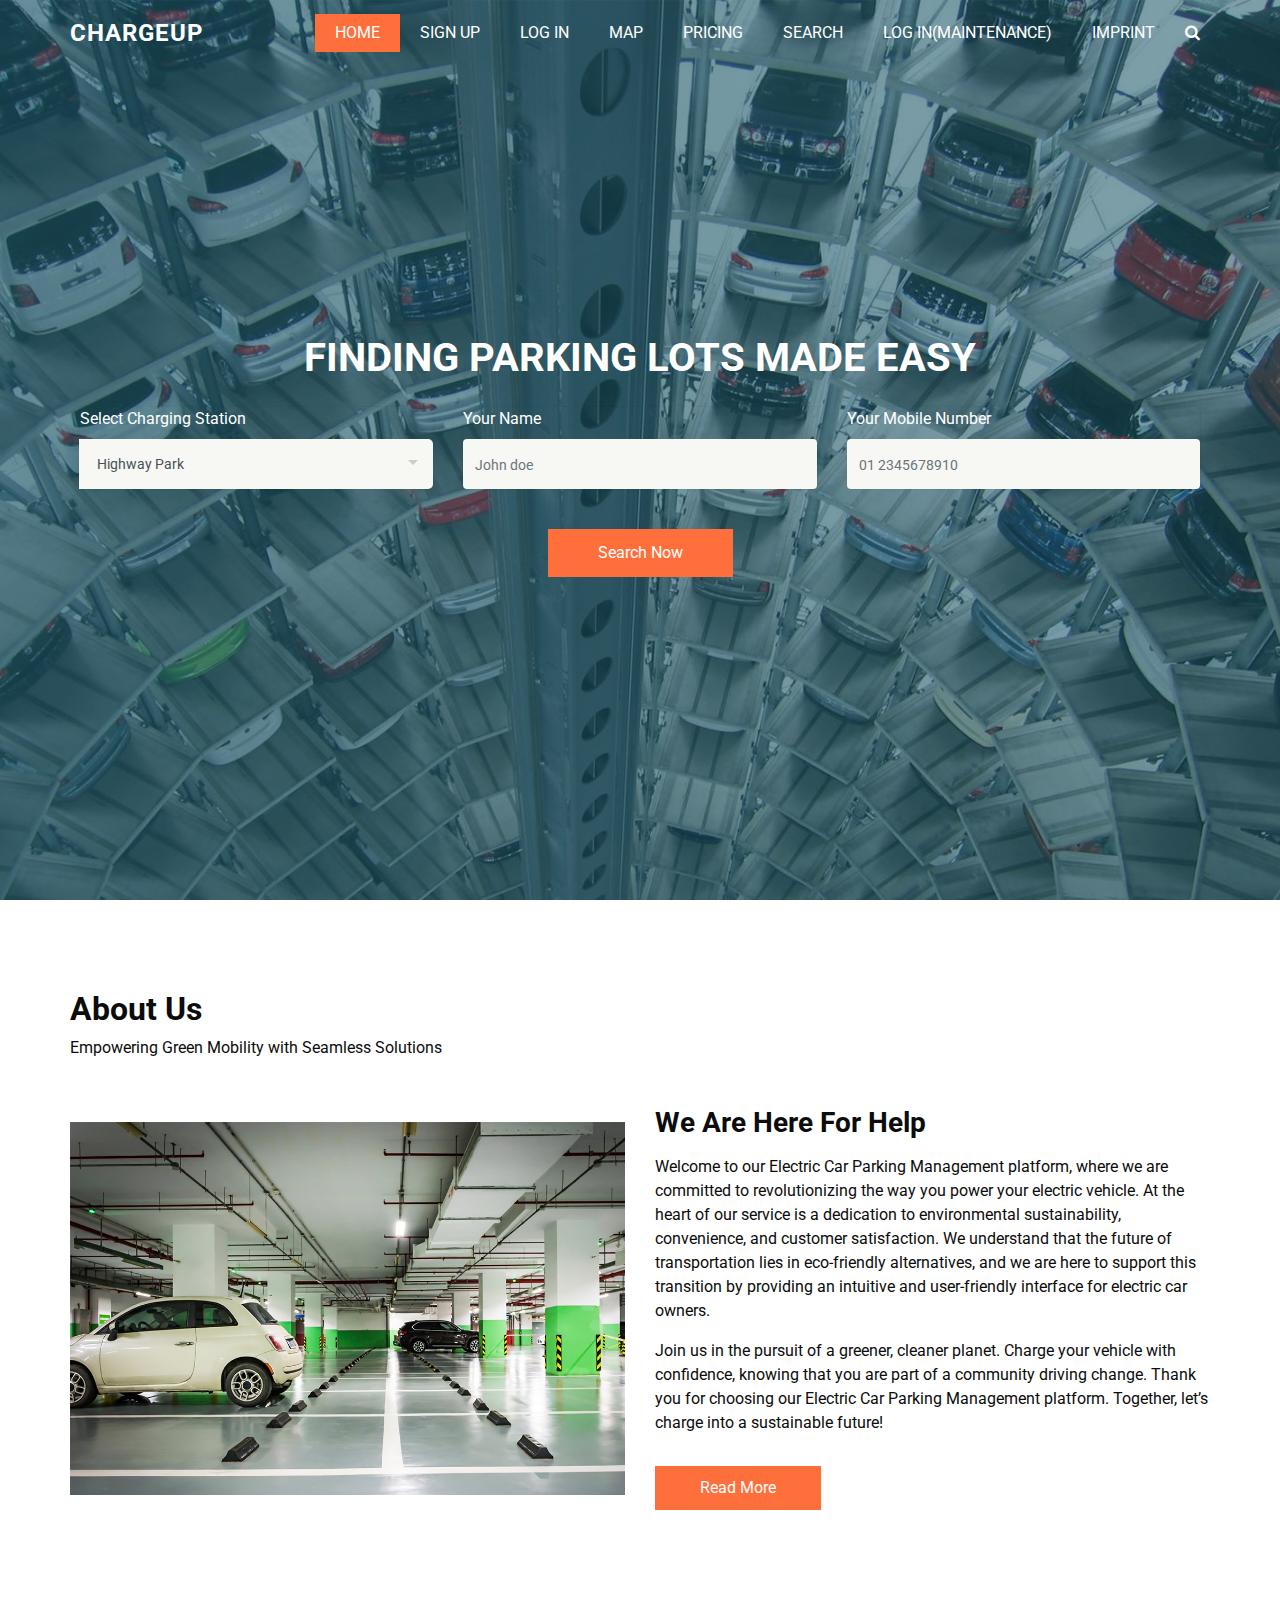
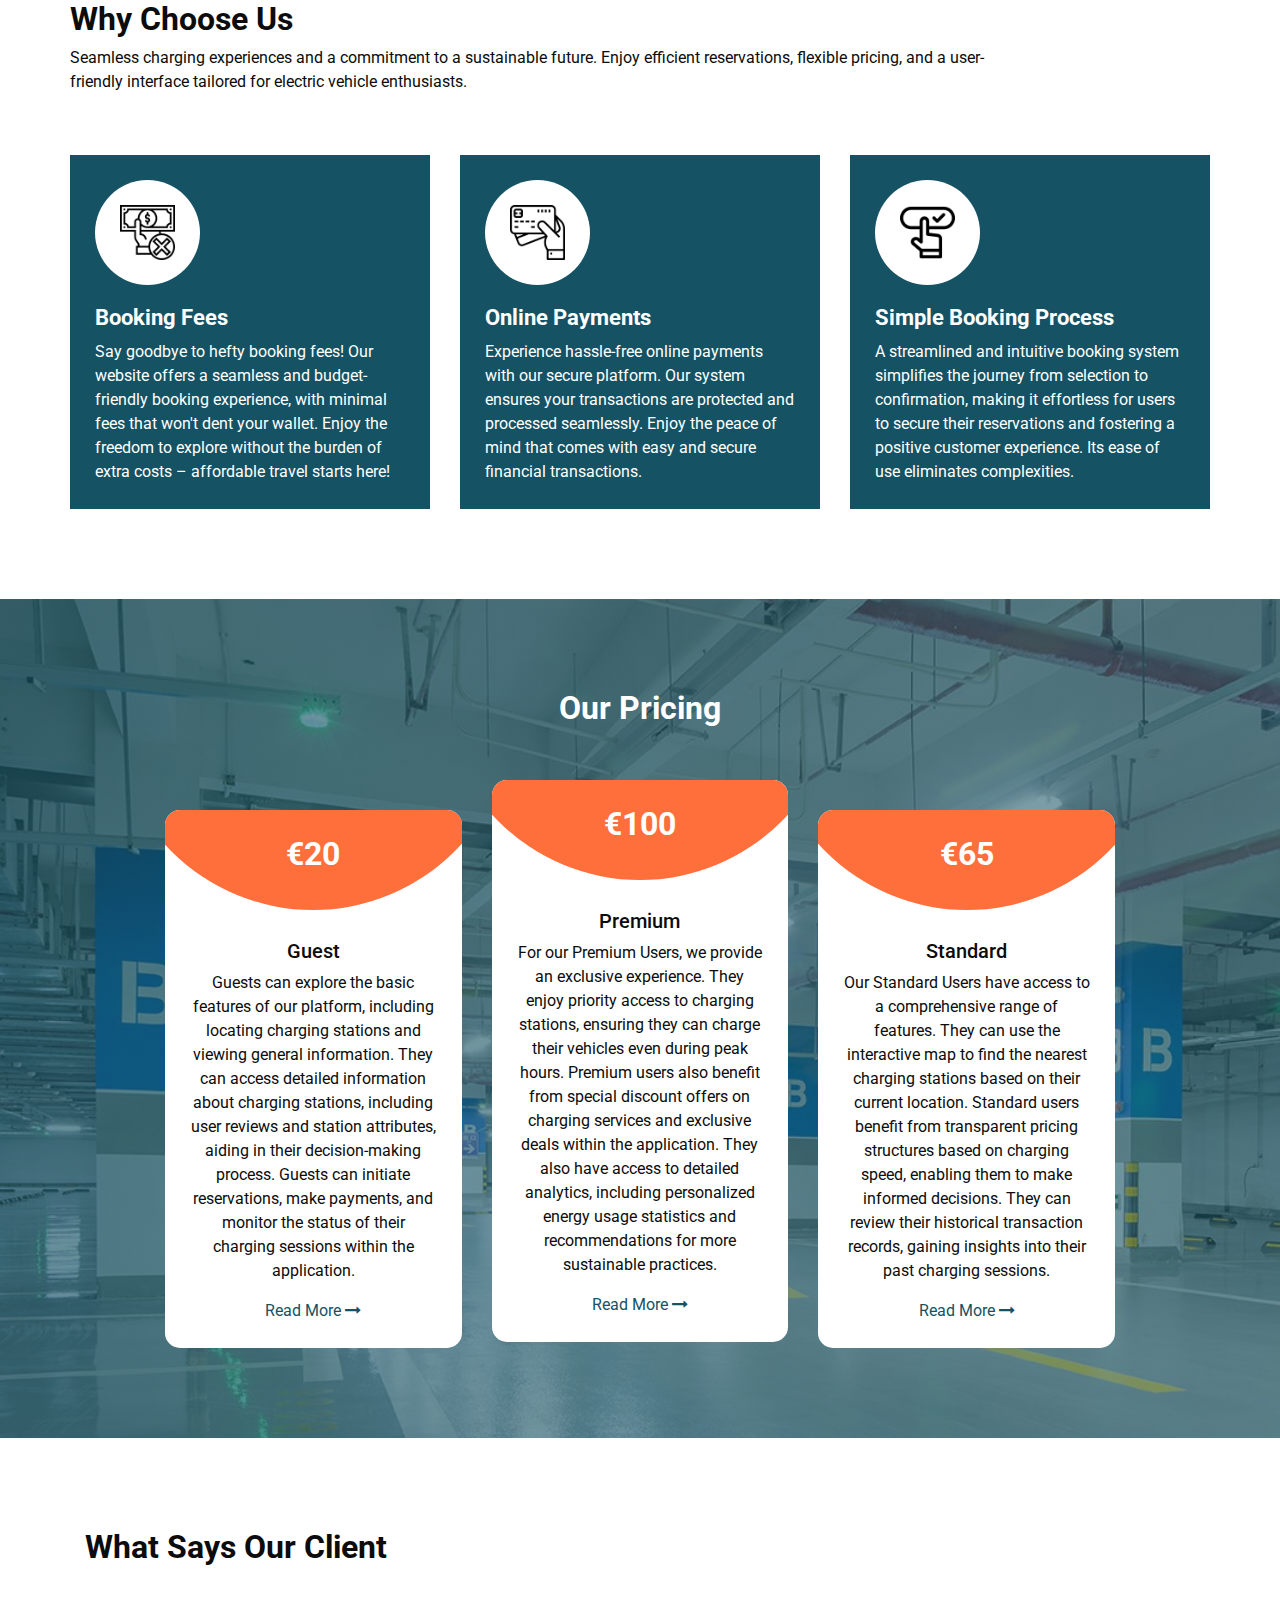
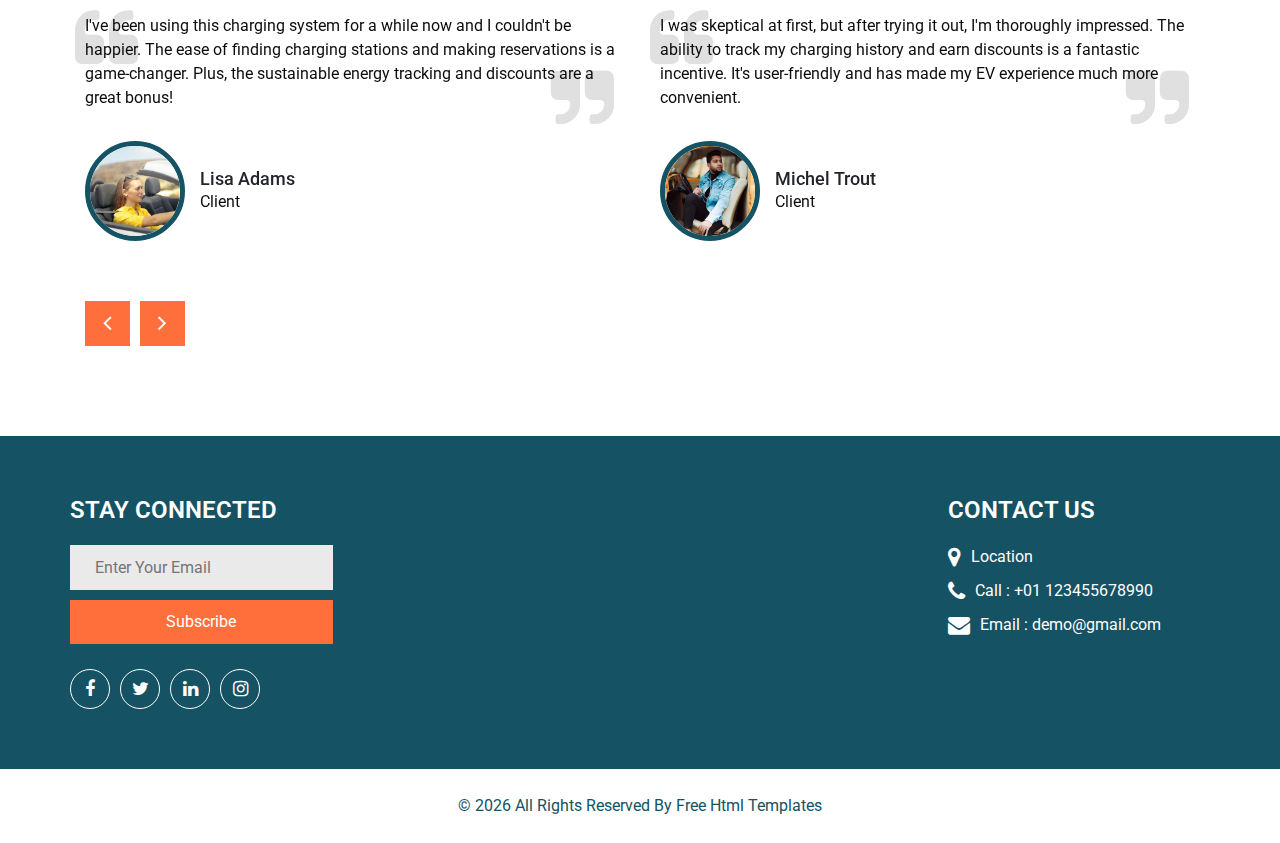
<file: Electric Vehicle Charging Management System/Electric Vehicle Charging Management System/Electric Vehicle Charging Management System Project/public_html/index.html>
<!DOCTYPE html>
<html>

<head>
  <!-- Basic -->
  <meta charset="utf-8" />
  <meta http-equiv="X-UA-Compatible" content="IE=edge" />
  <!-- Mobile Metas -->
  <meta name="viewport" content="width=device-width, initial-scale=1, shrink-to-fit=no" />
  <!-- Site Metas -->
  <meta name="keywords" content="" />
  <meta name="description" content="" />
  <meta name="author" content="" />
  <link rel="shortcut icon" href="images/favicon.png" type="image/x-icon">

  <title>ChargeUp</title>


  <!-- bootstrap core css -->
  <link rel="stylesheet" type="text/css" href="css/bootstrap.css" />

  <!-- fonts style -->
  <link href="https://fonts.googleapis.com/css2?family=Roboto:wght@400;500;700;900&display=swap" rel="stylesheet">

  <!-- nice selecy -->
  <link rel="stylesheet" href="css/nice-select.min.css">

  <!--owl slider stylesheet -->
  <link rel="stylesheet" type="text/css" href="https://cdnjs.cloudflare.com/ajax/libs/OwlCarousel2/2.3.4/assets/owl.carousel.min.css" />

  <!-- font awesome style -->
  <link href="css/font-awesome.min.css" rel="stylesheet" />

  <!-- Custom styles for this template -->
  <link href="css/style.css" rel="stylesheet" />
  <!-- responsive style -->
  <link href="css/responsive.css" rel="stylesheet" />

</head>

<body>

  <div class="hero_area">
    <div class="bg-box">
      <img src="images/slider-bg.jpg" alt="">
    </div>
    <!-- header section strats -->
    <header class="header_section">
      <div class="container">
        <nav class="navbar navbar-expand-lg custom_nav-container ">
          <a class="navbar-brand" href="index.html">
            <span>
              ChargeUp
            </span>
          </a>

          <button class="navbar-toggler" type="button" data-toggle="collapse" data-target="#navbarSupportedContent" aria-controls="navbarSupportedContent" aria-expanded="false" aria-label="Toggle navigation">
            <span class=""> </span>
          </button>

          <div class="collapse navbar-collapse" id="navbarSupportedContent">
            <ul class="navbar-nav  ">
              <li class="nav-item active">
                <a class="nav-link" href="index.html">Home <span class="sr-only">(current)</span></a>
              </li>
              <li class="nav-item">
                <a class="nav-link" href="">Sign Up <span class="sr-only">(current)</span></a>
              </li>
              <li class="nav-item">
                <a class="nav-link" href="">Log In<span class="sr-only">(current)</span></a>
              </li>
              <li class="nav-item">
                <a class="nav-link" href="map.html">Map</a>
              </li>
              <li class="nav-item">
                <a class="nav-link" href="">Pricing</a>
              </li>
              <li class="nav-item">
                <a class="nav-link" href="search_pages.html">Search</a>
              </li>
              <li class="nav-item">
                <a class="nav-link" href="login.html">Log In(Maintenance)</a>
              </li>
              <li class="nav-item">
                <a class="nav-link" href="imprint.php">Imprint</a>
              </li>
            </ul>
            <form class="form-inline">
              <button class="btn  my-2 my-sm-0 nav_search-btn" type="submit">
                <i class="fa fa-search" aria-hidden="true"></i>
              </button>
            </form>
          </div>
        </nav>
      </div>
    </header>
    <!-- end header section -->
    <!-- slider section -->
    <section class="slider_section ">
      <div class="container">
        <div class="detail-box col-md-9 mx-auto px-0">
          <h1>
            Finding Parking Lots Made Easy
          </h1>
          
        </div>
        <div class="find_form_container">
          <form action="#">
            <div class="form-row">
              <div class="col-md-4 px-0">
                <div class="form-group">
                  <label for="">Select Charging Station</label>
                  <div class="input-group">
                    <select class="form-control">
                      <option data-display="Highway Park">Highway Park</option>
                      <option value="1">Highway Park</option>
                      <option value="2">Highway Park</option>
                      <option value="3">Highway Park</option>
                    </select>
                  </div>
                </div>
              </div>
              <div class="col-md-4 px-0">
                <div class="form-group ">
                  <label for="">Your Name</label>
                  <div class="input-group">
                    <input type="text" class="form-control" placeholder="John doe" />
                  </div>
                </div>
              </div>
              <div class="col-md-4 px-0">
                <div class="form-group">
                  <label for="">Your Mobile Number</label>
                  <div class="input-group ">
                    <input type="text" class="form-control" placeholder="01 2345678910" />
                  </div>
                </div>
              </div>
            </div>
            <div class="btn-box">
              <button type="submit" class="">
                <span>
                  Search Now
                </span>
              </button>
            </div>
          </form>
        </div>
      </div>
    </section>
    <!-- end slider section -->
  </div>

  <!-- about section -->

  <section class="about_section layout_padding">
    <div class="container  ">
      <div class="heading_container ">
        <h2>
          About Us
        </h2>
        <p>
          Empowering Green Mobility with Seamless Solutions
        </p>
      </div>
      <div class="row">
        <div class="col-lg-6 ">
          <div class="img-box">
            <img src="images/about-img.jpg" alt="">
          </div>
        </div>
        <div class="col-lg-6">
          <div class="detail-box">
            <h3>
              We Are Here For Help
            </h3>
            <p>
              Welcome to our Electric Car Parking Management platform, where we are committed to revolutionizing the way you power your electric vehicle. At the heart of our service is a dedication to environmental sustainability, convenience, and customer satisfaction. We understand that the future of transportation lies in eco-friendly alternatives, and we are here to support this transition by providing an intuitive and user-friendly interface for electric car owners.
            </p>
            <p>
              Join us in the pursuit of a greener, cleaner planet. Charge your vehicle with confidence, knowing that you are part of a community driving change. Thank you for choosing our Electric Car Parking Management platform. Together, let’s charge into a sustainable future!
            </p>
            <a href="">
              Read More
            </a>
          </div>
        </div>
      </div>
    </div>
  </section>

  <!-- end about section -->

  <!-- why section -->

  <section class="why_section layout_padding-bottom">
    <div class="container">
      <div class="col-md-10 px-0">
        <div class="heading_container">
          <h2>
            Why Choose Us
          </h2>
          <p>
            Seamless charging experiences and a commitment to a sustainable future. Enjoy efficient reservations, flexible pricing, and a user-friendly interface tailored for electric vehicle enthusiasts.
          </p>
        </div>
      </div>
      <div class="row">
        <div class="col-md-6 col-lg-4 mx-auto">
          <div class="box">
            <div class="img-box">
              <img src="images/w1.png" alt="">
            </div>
            <div class="detail-box">
              <h4>
                Booking Fees
              </h4>
              <p>
                Say goodbye to hefty booking fees! Our website offers a seamless and budget-friendly booking experience, with minimal fees that won't dent your wallet. Enjoy the freedom to explore without the burden of extra costs – affordable travel starts here!
              </p>
            </div>
          </div>
        </div>
        <div class="col-md-6 col-lg-4 mx-auto">
          <div class="box">
            <div class="img-box">
              <img src="images/w2.png" alt="">
            </div>
            <div class="detail-box">
              <h4>
                Online Payments
              </h4>
              <p>
                Experience hassle-free online payments with our secure platform. Our system ensures your transactions are protected and processed seamlessly. Enjoy the peace of mind that comes with easy and secure financial transactions.               
              </p>
            </div>
          </div>
        </div>
        <div class="col-md-6 col-lg-4 mx-auto">
          <div class="box ">
            <div class="img-box">
              <img src="images/w3.png" alt="">
            </div>
            <div class="detail-box">
              <h4>
                Simple Booking Process
              </h4>
              <p>
                A streamlined and intuitive booking system simplifies the journey from selection to confirmation, making it effortless for users to secure their reservations and fostering a positive customer experience. Its ease of use eliminates complexities.
              </p>
            </div>
          </div>
        </div>
      </div>
    </div>
  </section>

  <!-- end why section -->

  <!-- pricing section -->

  <section class="pricing_section layout_padding">
    <div class="bg-box">
      <img src="images/pricing-bg.jpg" alt="">
    </div>
    <div class="container">
      <div class="heading_container heading_center">
        <h2>
          Our Pricing
        </h2>
      </div>
      <div class="col-xl-10 px-0 mx-auto">
        <div class="row">
          <div class="col-md-6 col-lg-4 mx-auto">
            <div class="box">
              <h4 class="price">
                €20
              </h4>
              <h5 class="name">
                Guest
              </h5>
              <p>
                Guests can explore the basic features of our platform, including locating charging stations and viewing general information. They can access detailed information about charging stations, including user reviews and station attributes, aiding in their decision-making process. Guests can initiate reservations, make payments, and monitor the status of their charging sessions within the application. 
              </p>
              <a href="">
                Read More <i class="fa fa-long-arrow-right" aria-hidden="true"></i>
              </a>
            </div>
          </div>
          <div class="col-md-6 col-lg-4 mx-auto">
            <div class="box box-center">
              <h4 class="price">
                €100
              </h4>
              <h5 class="name">
                Premium
              </h5>
              <p>
                For our Premium Users, we provide an exclusive experience. They enjoy priority access to charging stations, ensuring they can charge their vehicles even during peak hours. Premium users also benefit from special discount offers on charging services and exclusive deals within the application. They also have access to detailed analytics, including personalized energy usage statistics and recommendations for more sustainable practices. 
              </p>
              <a href="">
                Read More <i class="fa fa-long-arrow-right" aria-hidden="true"></i>
              </a>
            </div>
          </div>
          <div class="col-md-6 col-lg-4 mx-auto">
            <div class="box">
              <h4 class="price">
                €65
              </h4>
              <h5 class="name">
                Standard
              </h5>
              <p>
                Our Standard Users have access to a comprehensive range of features. They can use the interactive map to find the nearest charging stations based on their current location. Standard users benefit from transparent pricing structures based on charging speed, enabling them to make informed decisions. They can review their historical transaction records, gaining insights into their past charging sessions.
              </p>
              <a href="">
                Read More <i class="fa fa-long-arrow-right" aria-hidden="true"></i>
              </a>
            </div>
          </div>
        </div>
      </div>
    </div>
  </section>

  <!-- end pricing section -->


  <!-- client section -->

  <section class="client_section layout_padding">
    <div class="container">
      <div class="heading_container col">
        <h2>
          What Says Our <span>Client</span>
        </h2>
      </div>
      <div class="client_container">
        <div class="carousel-wrap ">
          <div class="owl-carousel client_owl-carousel">
            <div class="item">
              <div class="box">
                <div class="detail-box">
                  <p>
                    I've been using this charging system for a while now and I couldn't be happier. The ease of finding charging stations and making reservations is a game-changer. Plus, the sustainable energy tracking and discounts are a great bonus!                  </p>
                </div>
                <div class="client_id">
                  <div class="img-box">
                    <img src="images/c1.jpg" alt="" class="img-1">
                  </div>
                  <div class="name">
                    <h6>
                      Lisa Adams
                    </h6>
                    <p>
                      Client
                    </p>
                  </div>
                </div>
              </div>
            </div>
            <div class="item">
              <div class="box">
                <div class="detail-box">
                  <p>
                    I was skeptical at first, but after trying it out, I'm thoroughly impressed. The ability to track my charging history and earn discounts is a fantastic incentive. It's user-friendly and has made my EV experience much more convenient.                  </p>
                </div>
                <div class="client_id">
                  <div class="img-box">
                    <img src="images/c2.jpg" alt="" class="img-1">
                  </div>
                  <div class="name">
                    <h6>
                      Michel Trout
                    </h6>
                    <p>
                      Client
                    </p>
                  </div>
                </div>
              </div>
            </div>
          </div>
        </div>
      </div>
    </div>
  </section>

  <!-- end client section -->

  <!-- info section -->
  <section class="info_section ">

    <div class="container">
      <div class="info_top ">
        <div class="row ">
          <div class="col-md-6 col-lg-3 info_col">
            <div class="info_form">
              <h4>
                Stay Connected
              </h4>
              <form action="">
                <input type="text" placeholder="Enter Your Email" />
                <button type="submit">
                  Subscribe
                </button>
              </form>
              <div class="social_box">
                <a href="">
                  <i class="fa fa-facebook" aria-hidden="true"></i>
                </a>
                <a href="">
                  <i class="fa fa-twitter" aria-hidden="true"></i>
                </a>
                <a href="">
                  <i class="fa fa-linkedin" aria-hidden="true"></i>
                </a>
                <a href="">
                  <i class="fa fa-instagram" aria-hidden="true"></i>
                </a>
              </div>
            </div>
          </div>
          <div class="col-md-6 col-lg-3 info_col ">
            <div class="info_detail">
              
            </div>
          </div>
          <div class="col-md-6 col-lg-3 info_col ">
            <div class="info_detail">
              
            </div>
          </div>
          <div class="col-md-6 col-lg-3 info_col">
            <h4>
              Contact us
            </h4>
            
            <div class="contact_nav">
              <a href="">
                <i class="fa fa-map-marker" aria-hidden="true"></i>
                <span>
                  Location
                </span>
              </a>
              <a href="">
                <i class="fa fa-phone" aria-hidden="true"></i>
                <span>
                  Call : +01 123455678990
                </span>
              </a>
              <a href="">
                <i class="fa fa-envelope" aria-hidden="true"></i>
                <span>
                  Email : demo@gmail.com
                </span>
              </a>
            </div>
          </div>
        </div>
      </div>
    </div>
  </section>
  <!-- end info_section -->
  <!-- footer section -->
  <footer class="footer_section">
    <div class="container">
      <p>
        &copy; <span id="displayYear"></span> All Rights Reserved By
        <a href="https://html.design/">Free Html Templates</a>
      </p>
    </div>
  </footer>
  <!-- footer section -->

  <!-- jQery -->
  <script src="js/jquery-3.4.1.min.js"></script>
  <!-- popper js -->
  <script src="https://cdn.jsdelivr.net/npm/popper.js@1.16.0/dist/umd/popper.min.js">
  </script>
  <!-- nice select -->
  <script src="js/jquery.nice-select.min.js"></script>
  <!-- bootstrap js -->
  <script src="js/bootstrap.js"></script>
  <!-- owl slider -->
  <script src="https://cdnjs.cloudflare.com/ajax/libs/OwlCarousel2/2.3.4/owl.carousel.min.js">
  </script>
  <!-- custom js -->
  <script src="js/custom.js"></script>

</body>

</html>
</file>
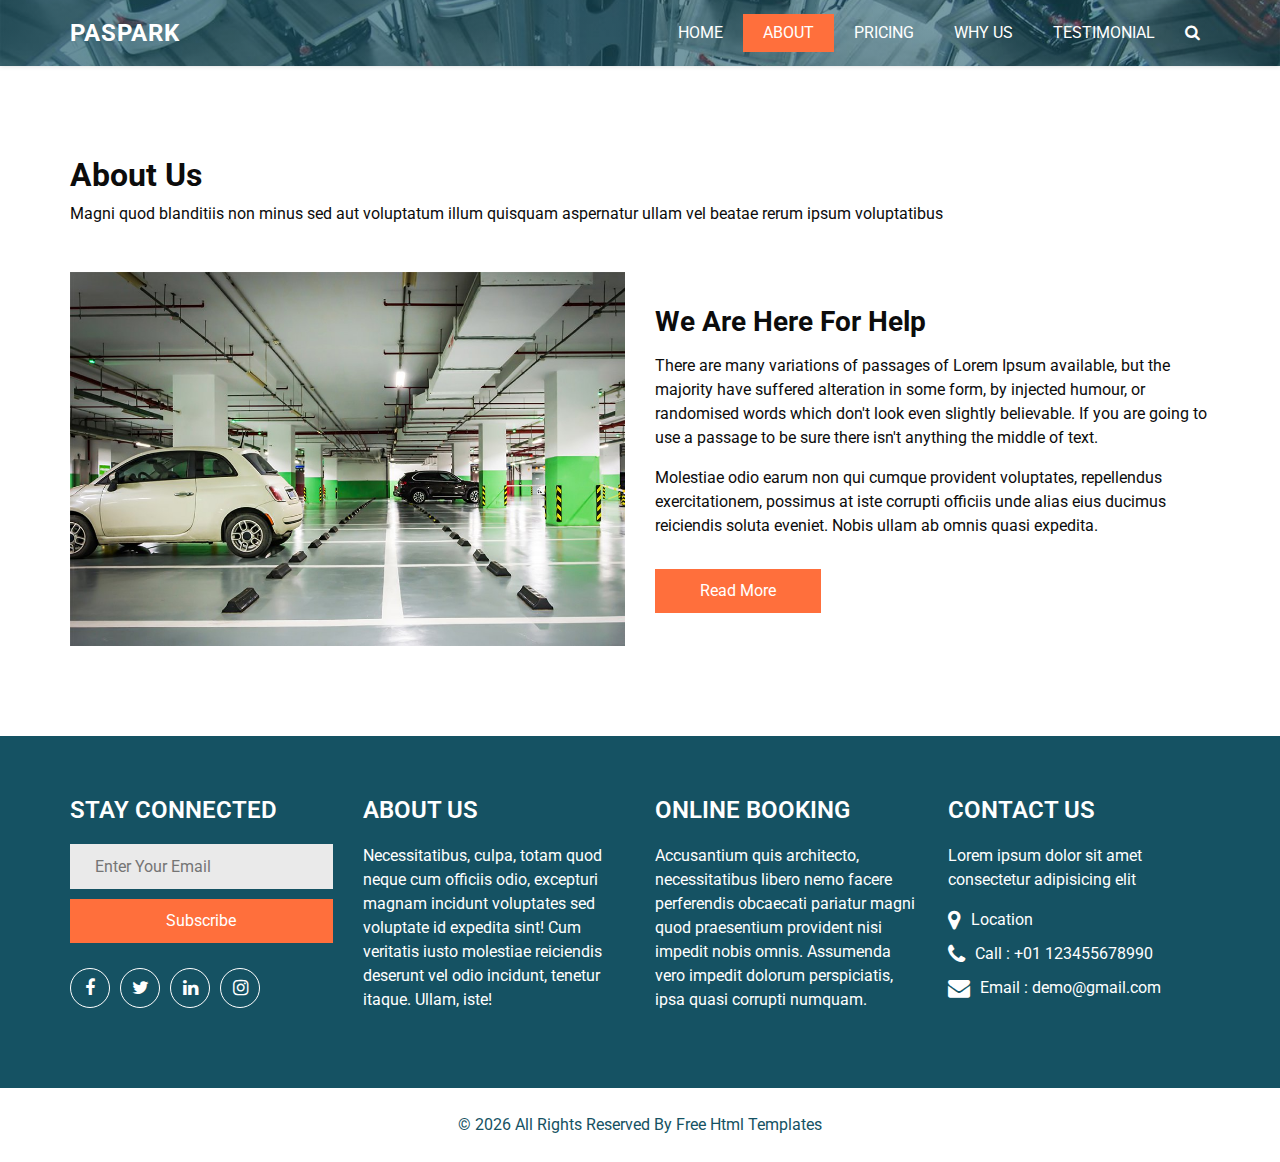
<file: Electric Vehicle Charging Management System/Electric Vehicle Charging Management System/Electric Vehicle Charging Management System Project/public_html/about.html>
<!DOCTYPE html>
<html>

<head>
  <!-- Basic -->
  <meta charset="utf-8" />
  <meta http-equiv="X-UA-Compatible" content="IE=edge" />
  <!-- Mobile Metas -->
  <meta name="viewport" content="width=device-width, initial-scale=1, shrink-to-fit=no" />
  <!-- Site Metas -->
  <meta name="keywords" content="" />
  <meta name="description" content="" />
  <meta name="author" content="" />
  <link rel="shortcut icon" href="images/favicon.png" type="image/x-icon">

  <title>Paspark</title>


  <!-- bootstrap core css -->
  <link rel="stylesheet" type="text/css" href="css/bootstrap.css" />

  <!-- fonts style -->
  <link href="https://fonts.googleapis.com/css2?family=Roboto:wght@400;500;700;900&display=swap" rel="stylesheet">

  <!-- nice selecy -->
  <link rel="stylesheet" href="css/nice-select.min.css">

  <!--owl slider stylesheet -->
  <link rel="stylesheet" type="text/css" href="https://cdnjs.cloudflare.com/ajax/libs/OwlCarousel2/2.3.4/assets/owl.carousel.min.css" />

  <!-- font awesome style -->
  <link href="css/font-awesome.min.css" rel="stylesheet" />

  <!-- Custom styles for this template -->
  <link href="css/style.css" rel="stylesheet" />
  <!-- responsive style -->
  <link href="css/responsive.css" rel="stylesheet" />

</head>

<body class="sub_page">

  <div class="hero_area">
    <div class="bg-box">
      <img src="images/slider-bg.jpg" alt="">
    </div>
    <!-- header section strats -->
    <header class="header_section">
      <div class="container">
        <nav class="navbar navbar-expand-lg custom_nav-container ">
          <a class="navbar-brand" href="index.html">
            <span>
              Paspark
            </span>
          </a>

          <button class="navbar-toggler" type="button" data-toggle="collapse" data-target="#navbarSupportedContent" aria-controls="navbarSupportedContent" aria-expanded="false" aria-label="Toggle navigation">
            <span class=""> </span>
          </button>

          <div class="collapse navbar-collapse" id="navbarSupportedContent">
            <ul class="navbar-nav">
              <li class="nav-item">
                <a class="nav-link" href="index.html">Home</a>
              </li>
              <li class="nav-item active">
                <a class="nav-link" href="about.html">About <span class="sr-only">(current)</span> </a>
              </li>
              <li class="nav-item">
                <a class="nav-link" href="pricing.html">Pricing</a>
              </li>
              <li class="nav-item">
                <a class="nav-link" href="why.html">Why Us</a>
              </li>
              <li class="nav-item">
                <a class="nav-link" href="testimonial.html">Testimonial</a>
              </li>
            </ul>
            <form class="form-inline">
              <button class="btn  my-2 my-sm-0 nav_search-btn" type="submit">
                <i class="fa fa-search" aria-hidden="true"></i>
              </button>
            </form>
          </div>
        </nav>
      </div>
    </header>
    <!-- end header section -->
  </div>

  <!-- about section -->

  <section class="about_section layout_padding">
    <div class="container  ">
      <div class="heading_container ">
        <h2>
          About Us
        </h2>
        <p>
          Magni quod blanditiis non minus sed aut voluptatum illum quisquam aspernatur ullam vel beatae rerum ipsum voluptatibus
        </p>
      </div>
      <div class="row">
        <div class="col-lg-6 ">
          <div class="img-box">
            <img src="images/about-img.jpg" alt="">
          </div>
        </div>
        <div class="col-lg-6">
          <div class="detail-box">
            <h3>
              We Are Here For Help
            </h3>
            <p>
              There are many variations of passages of Lorem Ipsum available, but the majority have suffered alteration
              in some form, by injected humour, or randomised words which don't look even slightly believable. If you
              are going to use a passage to be sure there isn't anything
              the middle of text.
            </p>
            <p>
              Molestiae odio earum non qui cumque provident voluptates, repellendus exercitationem, possimus at iste corrupti officiis unde alias eius ducimus reiciendis soluta eveniet. Nobis ullam ab omnis quasi expedita.
            </p>
            <a href="">
              Read More
            </a>
          </div>
        </div>
      </div>
    </div>
  </section>

  <!-- end about section -->

  <!-- info section -->
  <section class="info_section ">

    <div class="container">
      <div class="info_top ">
        <div class="row ">
          <div class="col-md-6 col-lg-3 info_col">
            <div class="info_form">
              <h4>
                Stay Connected
              </h4>
              <form action="">
                <input type="text" placeholder="Enter Your Email" />
                <button type="submit">
                  Subscribe
                </button>
              </form>
              <div class="social_box">
                <a href="">
                  <i class="fa fa-facebook" aria-hidden="true"></i>
                </a>
                <a href="">
                  <i class="fa fa-twitter" aria-hidden="true"></i>
                </a>
                <a href="">
                  <i class="fa fa-linkedin" aria-hidden="true"></i>
                </a>
                <a href="">
                  <i class="fa fa-instagram" aria-hidden="true"></i>
                </a>
              </div>
            </div>
          </div>
          <div class="col-md-6 col-lg-3 info_col ">
            <div class="info_detail">
              <h4>
                About Us
              </h4>
              <p>
                Necessitatibus, culpa, totam quod neque cum officiis odio, excepturi magnam incidunt voluptates sed voluptate id expedita sint! Cum veritatis iusto molestiae reiciendis deserunt vel odio incidunt, tenetur itaque. Ullam, iste!
              </p>
            </div>
          </div>
          <div class="col-md-6 col-lg-3 info_col ">
            <div class="info_detail">
              <h4>
                Online Booking
              </h4>
              <p>
                Accusantium quis architecto, necessitatibus libero nemo facere perferendis obcaecati pariatur magni quod praesentium provident nisi impedit nobis omnis. Assumenda vero impedit dolorum perspiciatis, ipsa quasi corrupti numquam.
              </p>
            </div>
          </div>
          <div class="col-md-6 col-lg-3 info_col">
            <h4>
              Contact us
            </h4>
            <p>
              Lorem ipsum dolor sit amet consectetur adipisicing elit
            </p>
            <div class="contact_nav">
              <a href="">
                <i class="fa fa-map-marker" aria-hidden="true"></i>
                <span>
                  Location
                </span>
              </a>
              <a href="">
                <i class="fa fa-phone" aria-hidden="true"></i>
                <span>
                  Call : +01 123455678990
                </span>
              </a>
              <a href="">
                <i class="fa fa-envelope" aria-hidden="true"></i>
                <span>
                  Email : demo@gmail.com
                </span>
              </a>
            </div>
          </div>
        </div>
      </div>
    </div>
  </section>
  <!-- end info_section -->
  <!-- footer section -->
  <footer class="footer_section">
    <div class="container">
      <p>
        &copy; <span id="displayYear"></span> All Rights Reserved By
        <a href="https://html.design/">Free Html Templates</a>
      </p>
    </div>
  </footer>
  <!-- footer section -->

  <!-- jQery -->
  <script src="js/jquery-3.4.1.min.js"></script>
  <!-- popper js -->
  <script src="https://cdn.jsdelivr.net/npm/popper.js@1.16.0/dist/umd/popper.min.js" integrity="sha384-Q6E9RHvbIyZFJoft+2mJbHaEWldlvI9IOYy5n3zV9zzTtmI3UksdQRVvoxMfooAo" crossorigin="anonymous">
  </script>
  <!-- nice select -->
  <script src="js/jquery.nice-select.min.js"></script>
  <!-- bootstrap js -->
  <script src="js/bootstrap.js"></script>
  <!-- owl slider -->
  <script src="https://cdnjs.cloudflare.com/ajax/libs/OwlCarousel2/2.3.4/owl.carousel.min.js">
  </script>
  <!-- custom js -->
  <script src="js/custom.js"></script>


</body>

</html>
</file>
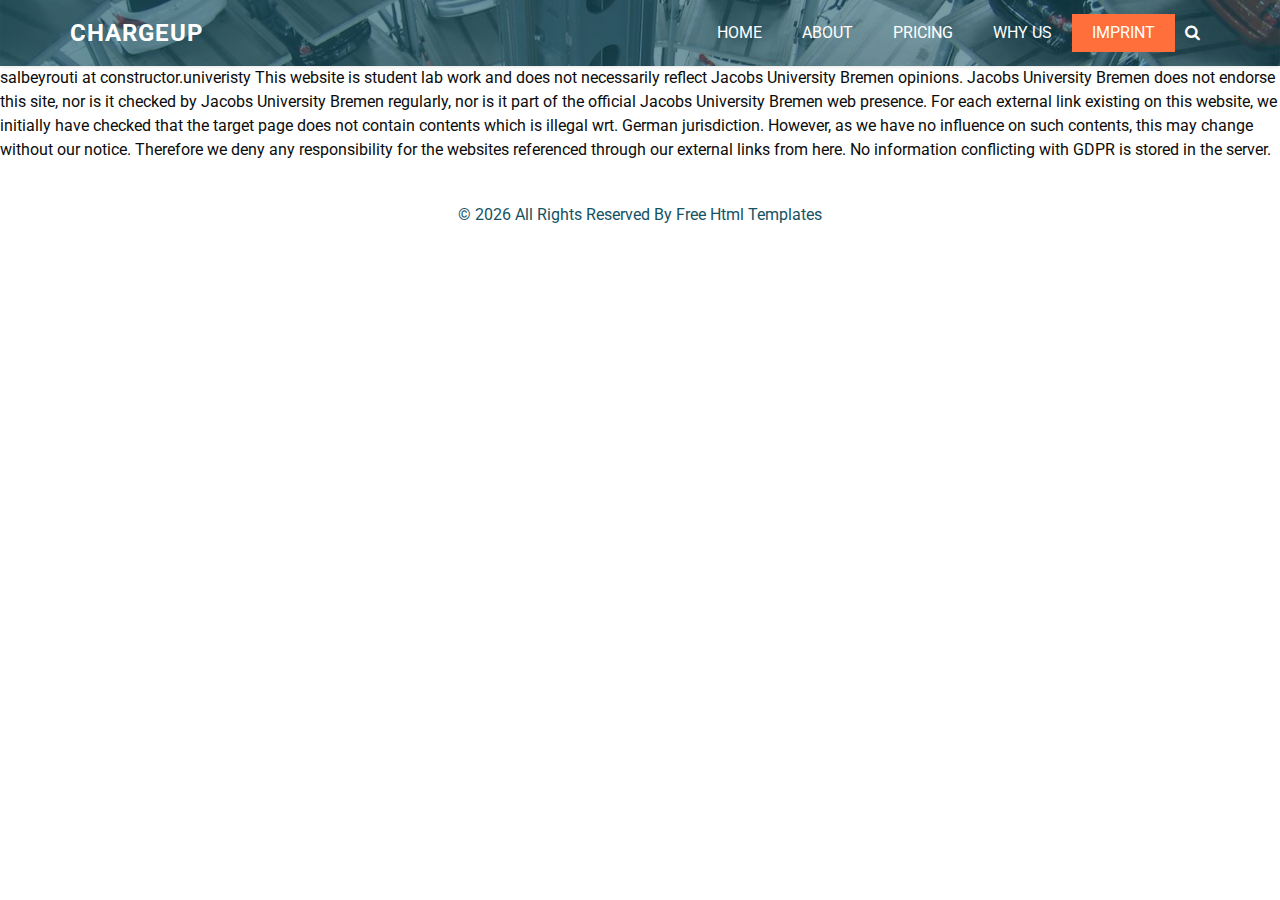
<file: Electric Vehicle Charging Management System/Electric Vehicle Charging Management System/Electric Vehicle Charging Management System Project/public_html/imprint.html>
<!DOCTYPE html>
<html>

<head>
  <!-- Basic -->
  <meta charset="utf-8" />
  <meta http-equiv="X-UA-Compatible" content="IE=edge" />
  <!-- Mobile Metas -->
  <meta name="viewport" content="width=device-width, initial-scale=1, shrink-to-fit=no" />
  <!-- Site Metas -->
  <meta name="keywords" content="" />
  <meta name="description" content="" />
  <meta name="author" content="" />
  <link rel="shortcut icon" href="images/favicon.png" type="image/x-icon">

  <title>ChargeUp</title>


  <!-- bootstrap core css -->
  <link rel="stylesheet" type="text/css" href="css/bootstrap.css" />

  <!-- fonts style -->
  <link href="https://fonts.googleapis.com/css2?family=Roboto:wght@400;500;700;900&display=swap" rel="stylesheet">

  <!-- nice selecy -->
  <link rel="stylesheet" href="css/nice-select.min.css">

  <!--owl slider stylesheet -->
  <link rel="stylesheet" type="text/css" href="https://cdnjs.cloudflare.com/ajax/libs/OwlCarousel2/2.3.4/assets/owl.carousel.min.css" />

  <!-- font awesome style -->
  <link href="css/font-awesome.min.css" rel="stylesheet" />

  <!-- Custom styles for this template -->
  <link href="css/style.css" rel="stylesheet" />
  <!-- responsive style -->
  <link href="css/responsive.css" rel="stylesheet" />

</head>

<body class="sub_page">

  <div class="hero_area">
    <div class="bg-box">
      <img src="images/slider-bg.jpg" alt="">
    </div>
    <!-- header section strats -->
    <header class="header_section">
      <div class="container">
        <nav class="navbar navbar-expand-lg custom_nav-container ">
          <a class="navbar-brand" href="index.html">
            <span>
              ChargeUp
            </span>
          </a>

          <button class="navbar-toggler" type="button" data-toggle="collapse" data-target="#navbarSupportedContent" aria-controls="navbarSupportedContent" aria-expanded="false" aria-label="Toggle navigation">
            <span class=""> </span>
          </button>

          <div class="collapse navbar-collapse" id="navbarSupportedContent">
            <ul class="navbar-nav">
              <li class="nav-item">
                <a class="nav-link" href="index.html">Home </a>
              </li>
              <li class="nav-item">
                <a class="nav-link" href=""> About</a>
              </li>
              <li class="nav-item">
                <a class="nav-link" href="">Pricing</a>
              </li>
              <li class="nav-item">
                <a class="nav-link" href="">Why Us</a>
              </li>
              <li class="nav-item active">
                <a class="nav-link" href="imprint.html">Imprint <span class="sr-only">(current)</span></a>
              </li>
            </ul>
            <form class="form-inline">
              <button class="btn  my-2 my-sm-0 nav_search-btn" type="submit">
                <i class="fa fa-search" aria-hidden="true"></i>
              </button>
            </form>
          </div>
        </nav>
      </div>
    </header>
    <!-- end header section -->
  </div>


            <p> salbeyrouti at constructor.univeristy This website is student lab work and does not necessarily reflect Jacobs University Bremen opinions. Jacobs University Bremen does not endorse this site, nor is it checked by Jacobs University 
              Bremen regularly, nor is it part of the official Jacobs University Bremen web presence. 
              For each external link existing on this website, we initially have checked that the target page 
              does not contain contents which is illegal wrt. German jurisdiction. However, as we have no influence on such contents, this may change without our notice. Therefore we deny any responsibility for the websites referenced through our external links from here. 
              No information conflicting with GDPR is stored in the server.
              </p>
   
   

  
  <!-- footer section -->
  <footer class="footer_section">
    <div class="container">
      <p>
        &copy; <span id="displayYear"></span> All Rights Reserved By
        <a href="https://html.design/">Free Html Templates</a>
      </p>
    </div>
  </footer>
  <!-- footer section -->

  <!-- jQery -->
  <script src="js/jquery-3.4.1.min.js"></script>
  <!-- popper js -->
  <script src="https://cdn.jsdelivr.net/npm/popper.js@1.16.0/dist/umd/popper.min.js" integrity="sha384-Q6E9RHvbIyZFJoft+2mJbHaEWldlvI9IOYy5n3zV9zzTtmI3UksdQRVvoxMfooAo" crossorigin="anonymous">
  </script>
  <!-- nice select -->
  <script src="js/jquery.nice-select.min.js"></script>
  <!-- bootstrap js -->
  <script src="js/bootstrap.js"></script>
  <!-- owl slider -->
  <script src="https://cdnjs.cloudflare.com/ajax/libs/OwlCarousel2/2.3.4/owl.carousel.min.js">
  </script>
  <!-- custom js -->
  <script src="js/custom.js"></script>


</body>

</html>
</file>
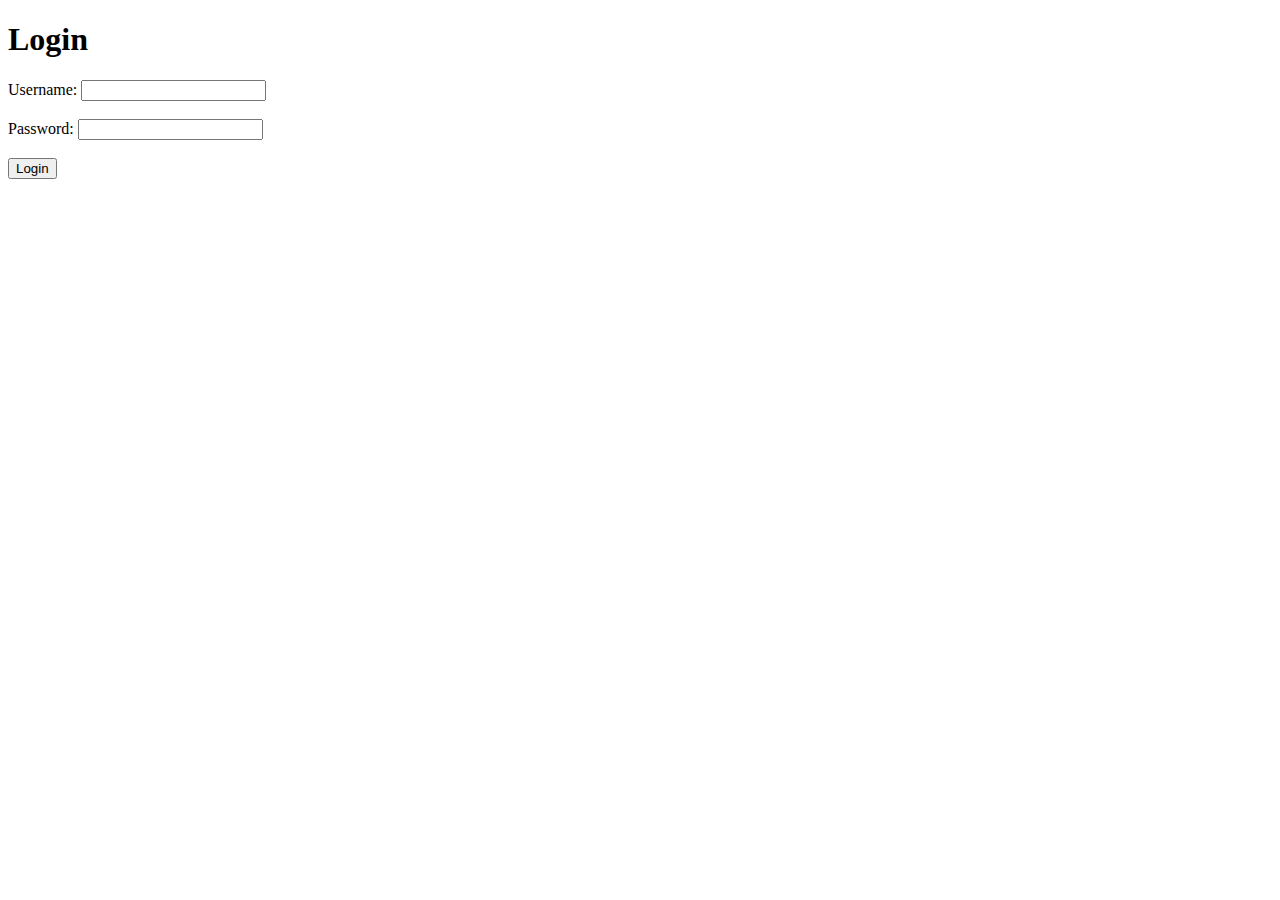
<file: Electric Vehicle Charging Management System/Electric Vehicle Charging Management System/Electric Vehicle Charging Management System Project/public_html/login.html>
<!DOCTYPE html>
<html lang="en">

<head>
    <meta charset="UTF-8">
    <meta name="viewport" content="width=device-width, initial-scale=1.0">
    <title>Login</title>
</head>

<body>
    <h1>Login</h1>

    <form action="check_credentials.php" method="post">
        <label for="username">Username:</label>
        <input type="text" id="username" name="username" required><br><br>

        <label for="password">Password:</label>
        <input type="password" id="password" name="password" required><br><br>

        <input type="submit" value="Login">
    </form>

</body>

</html>
</file>
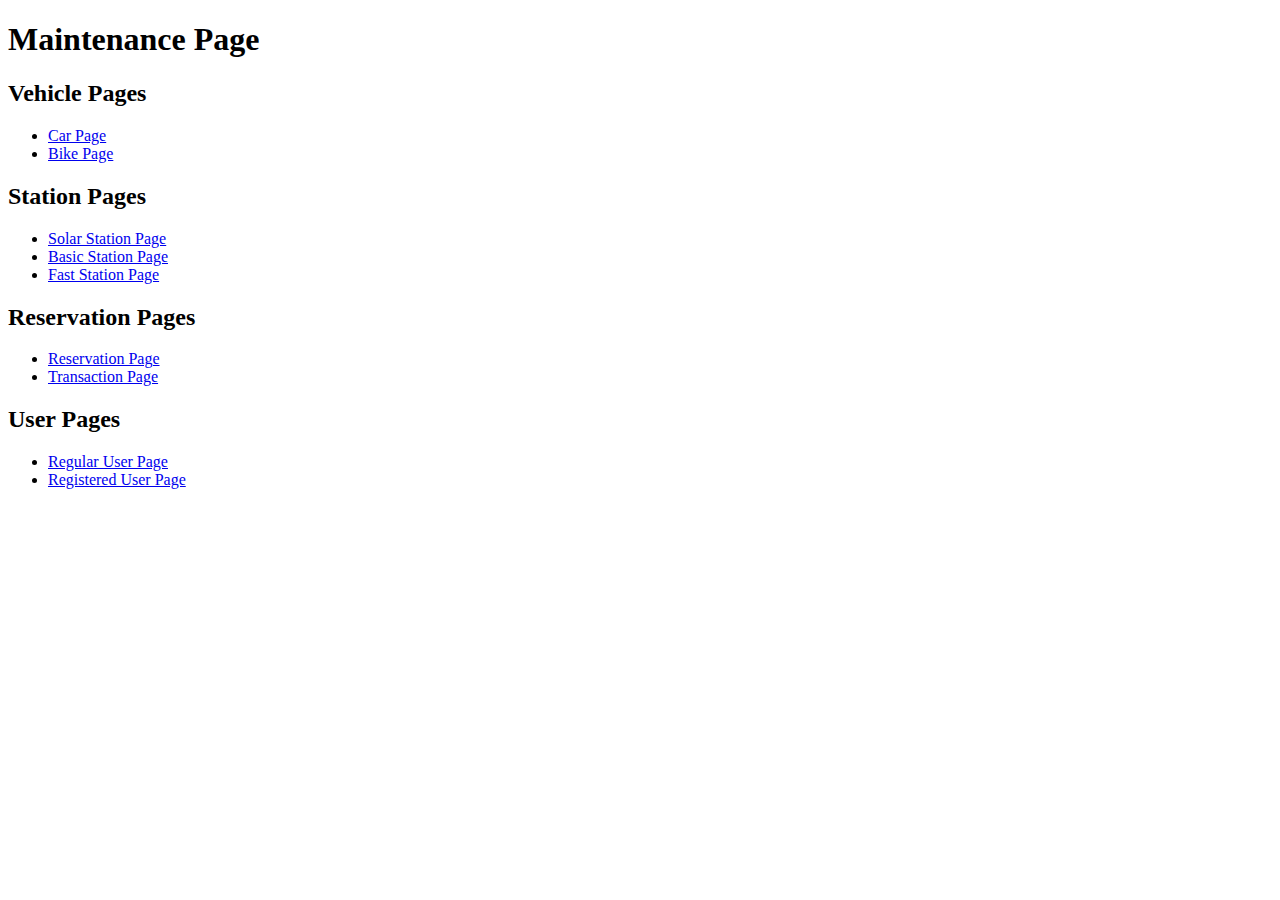
<file: Electric Vehicle Charging Management System/Electric Vehicle Charging Management System/Electric Vehicle Charging Management System Project/public_html/maintenance.html>
<!DOCTYPE html>
<html lang="en">

<head>
    <meta charset="UTF-8">
    <meta name="viewport" content="width=device-width, initial-scale=1.0">
    <title>Maintenance Page</title>
</head>

<body>
    <h1>Maintenance Page</h1>

    <h2>Vehicle Pages</h2>
    <ul>
        <li><a href="car.php">Car Page</a></li>
        <li><a href="bike.php">Bike Page</a></li>
    </ul>

    <h2>Station Pages</h2>
    <ul>
        <li><a href="solar.php">Solar Station Page</a></li>
        <li><a href="basic.php">Basic Station Page</a></li>
        <li><a href="fast.php">Fast Station Page</a></li>
    </ul>

    <h2>Reservation Pages</h2>
    <ul>
        <li><a href="reservation.php">Reservation Page</a></li>
        <li><a href="transaction.php">Transaction Page</a></li>
    </ul>

    <h2>User Pages</h2>
    <ul>
        <li><a href="guest.php">Regular User Page</a></li>
        <li><a href="registration.php">Registered User Page</a></li>
    </ul>
</body>

</html>
</file>
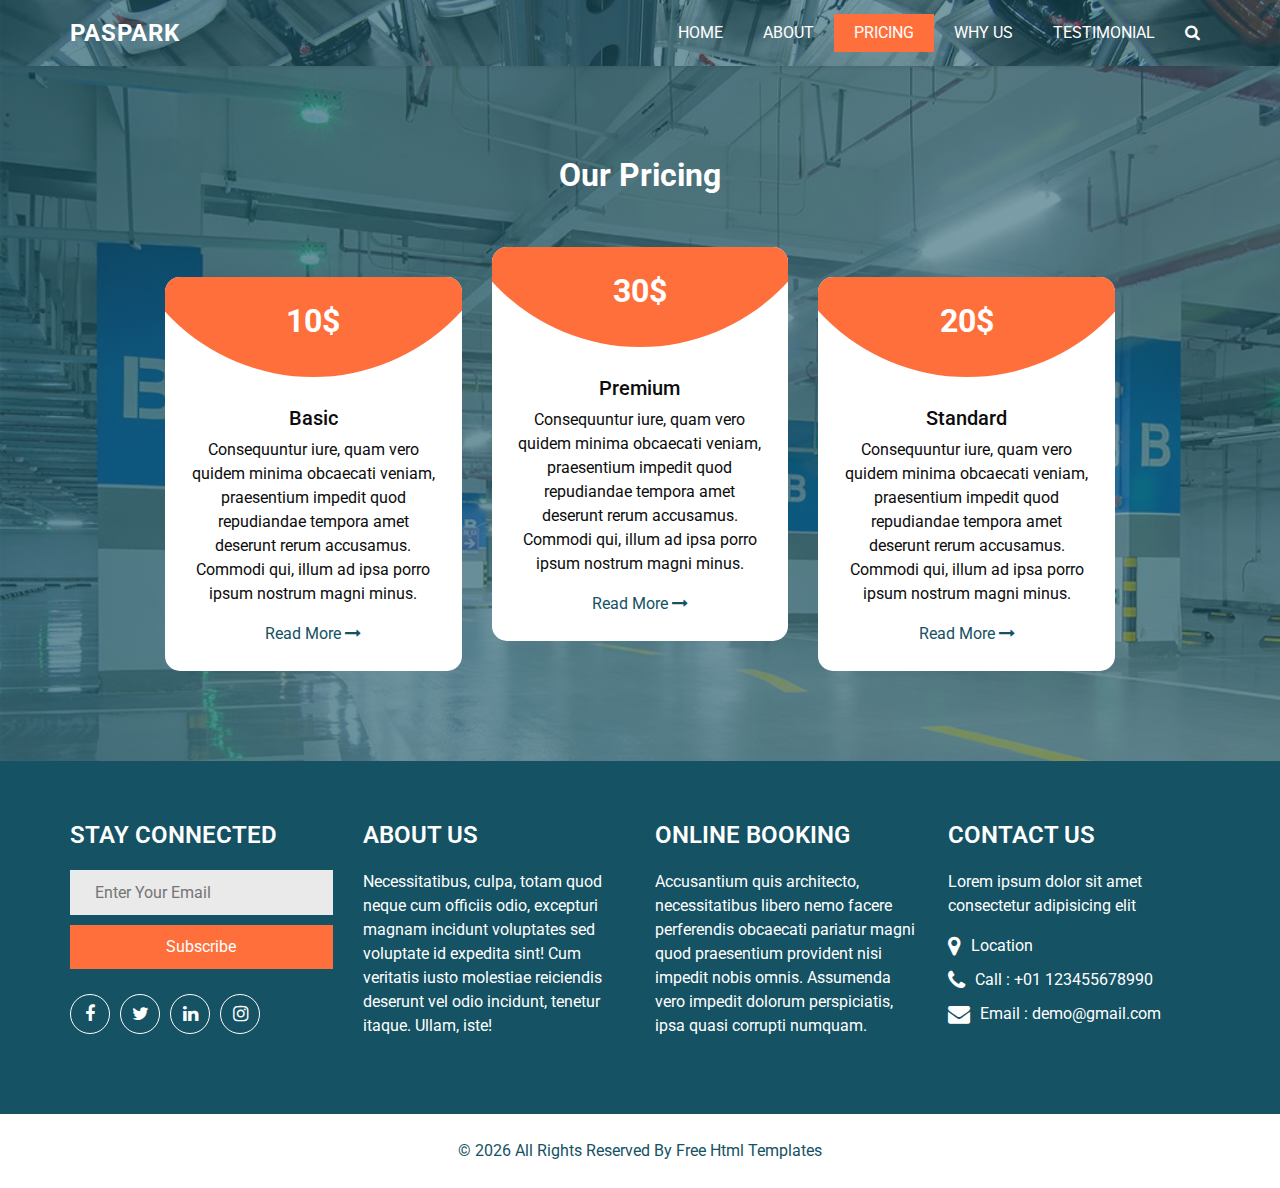
<file: Electric Vehicle Charging Management System/Electric Vehicle Charging Management System/Electric Vehicle Charging Management System Project/public_html/pricing.html>
<!DOCTYPE html>
<html>

<head>
  <!-- Basic -->
  <meta charset="utf-8" />
  <meta http-equiv="X-UA-Compatible" content="IE=edge" />
  <!-- Mobile Metas -->
  <meta name="viewport" content="width=device-width, initial-scale=1, shrink-to-fit=no" />
  <!-- Site Metas -->
  <meta name="keywords" content="" />
  <meta name="description" content="" />
  <meta name="author" content="" />
  <link rel="shortcut icon" href="images/favicon.png" type="image/x-icon">

  <title>Paspark</title>


  <!-- bootstrap core css -->
  <link rel="stylesheet" type="text/css" href="css/bootstrap.css" />

  <!-- fonts style -->
  <link href="https://fonts.googleapis.com/css2?family=Roboto:wght@400;500;700;900&display=swap" rel="stylesheet">

  <!-- nice selecy -->
  <link rel="stylesheet" href="css/nice-select.min.css">

  <!--owl slider stylesheet -->
  <link rel="stylesheet" type="text/css" href="https://cdnjs.cloudflare.com/ajax/libs/OwlCarousel2/2.3.4/assets/owl.carousel.min.css" />

  <!-- font awesome style -->
  <link href="css/font-awesome.min.css" rel="stylesheet" />

  <!-- Custom styles for this template -->
  <link href="css/style.css" rel="stylesheet" />
  <!-- responsive style -->
  <link href="css/responsive.css" rel="stylesheet" />

</head>

<body class="sub_page">

  <div class="hero_area">
    <div class="bg-box">
      <img src="images/slider-bg.jpg" alt="">
    </div>
    <!-- header section strats -->
    <header class="header_section">
      <div class="container">
        <nav class="navbar navbar-expand-lg custom_nav-container ">
          <a class="navbar-brand" href="index.html">
            <span>
              Paspark
            </span>
          </a>

          <button class="navbar-toggler" type="button" data-toggle="collapse" data-target="#navbarSupportedContent" aria-controls="navbarSupportedContent" aria-expanded="false" aria-label="Toggle navigation">
            <span class=""> </span>
          </button>

          <div class="collapse navbar-collapse" id="navbarSupportedContent">
            <ul class="navbar-nav">
              <li class="nav-item">
                <a class="nav-link" href="index.html">Home </a>
              </li>
              <li class="nav-item">
                <a class="nav-link" href="about.html"> About</a>
              </li>
              <li class="nav-item active">
                <a class="nav-link" href="pricing.html">Pricing <span class="sr-only">(current)</span></a>
              </li>
              <li class="nav-item">
                <a class="nav-link" href="why.html">Why Us</a>
              </li>
              <li class="nav-item">
                <a class="nav-link" href="testimonial.html">Testimonial</a>
              </li>
            </ul>
            <form class="form-inline">
              <button class="btn  my-2 my-sm-0 nav_search-btn" type="submit">
                <i class="fa fa-search" aria-hidden="true"></i>
              </button>
            </form>
          </div>
        </nav>
      </div>
    </header>
    <!-- end header section -->
  </div>

  <!-- pricing section -->

  <section class="pricing_section layout_padding">
    <div class="bg-box">
      <img src="images/pricing-bg.jpg" alt="">
    </div>
    <div class="container">
      <div class="heading_container heading_center">
        <h2>
          Our Pricing
        </h2>
      </div>
      <div class="col-xl-10 px-0 mx-auto">
        <div class="row">
          <div class="col-md-6 col-lg-4 mx-auto">
            <div class="box">
              <h4 class="price">
                10$
              </h4>
              <h5 class="name">
                Basic
              </h5>
              <p>
                Consequuntur iure, quam vero quidem minima obcaecati veniam, praesentium impedit quod repudiandae tempora amet deserunt rerum accusamus. Commodi qui, illum ad ipsa porro ipsum nostrum magni minus.
              </p>
              <a href="">
                Read More <i class="fa fa-long-arrow-right" aria-hidden="true"></i>
              </a>
            </div>
          </div>
          <div class="col-md-6 col-lg-4 mx-auto">
            <div class="box box-center">
              <h4 class="price">
                30$
              </h4>
              <h5 class="name">
                Premium
              </h5>
              <p>
                Consequuntur iure, quam vero quidem minima obcaecati veniam, praesentium impedit quod repudiandae tempora amet deserunt rerum accusamus. Commodi qui, illum ad ipsa porro ipsum nostrum magni minus.
              </p>
              <a href="">
                Read More <i class="fa fa-long-arrow-right" aria-hidden="true"></i>
              </a>
            </div>
          </div>
          <div class="col-md-6 col-lg-4 mx-auto">
            <div class="box">
              <h4 class="price">
                20$
              </h4>
              <h5 class="name">
                Standard
              </h5>
              <p>
                Consequuntur iure, quam vero quidem minima obcaecati veniam, praesentium impedit quod repudiandae tempora amet deserunt rerum accusamus. Commodi qui, illum ad ipsa porro ipsum nostrum magni minus.
              </p>
              <a href="">
                Read More <i class="fa fa-long-arrow-right" aria-hidden="true"></i>
              </a>
            </div>
          </div>
        </div>
      </div>
    </div>
  </section>

  <!-- end pricing section -->

  <!-- info section -->
  <section class="info_section ">

    <div class="container">
      <div class="info_top ">
        <div class="row ">
          <div class="col-md-6 col-lg-3 info_col">
            <div class="info_form">
              <h4>
                Stay Connected
              </h4>
              <form action="">
                <input type="text" placeholder="Enter Your Email" />
                <button type="submit">
                  Subscribe
                </button>
              </form>
              <div class="social_box">
                <a href="">
                  <i class="fa fa-facebook" aria-hidden="true"></i>
                </a>
                <a href="">
                  <i class="fa fa-twitter" aria-hidden="true"></i>
                </a>
                <a href="">
                  <i class="fa fa-linkedin" aria-hidden="true"></i>
                </a>
                <a href="">
                  <i class="fa fa-instagram" aria-hidden="true"></i>
                </a>
              </div>
            </div>
          </div>
          <div class="col-md-6 col-lg-3 info_col ">
            <div class="info_detail">
              <h4>
                About Us
              </h4>
              <p>
                Necessitatibus, culpa, totam quod neque cum officiis odio, excepturi magnam incidunt voluptates sed voluptate id expedita sint! Cum veritatis iusto molestiae reiciendis deserunt vel odio incidunt, tenetur itaque. Ullam, iste!
              </p>
            </div>
          </div>
          <div class="col-md-6 col-lg-3 info_col ">
            <div class="info_detail">
              <h4>
                Online Booking
              </h4>
              <p>
                Accusantium quis architecto, necessitatibus libero nemo facere perferendis obcaecati pariatur magni quod praesentium provident nisi impedit nobis omnis. Assumenda vero impedit dolorum perspiciatis, ipsa quasi corrupti numquam.
              </p>
            </div>
          </div>
          <div class="col-md-6 col-lg-3 info_col">
            <h4>
              Contact us
            </h4>
            <p>
              Lorem ipsum dolor sit amet consectetur adipisicing elit
            </p>
            <div class="contact_nav">
              <a href="">
                <i class="fa fa-map-marker" aria-hidden="true"></i>
                <span>
                  Location
                </span>
              </a>
              <a href="">
                <i class="fa fa-phone" aria-hidden="true"></i>
                <span>
                  Call : +01 123455678990
                </span>
              </a>
              <a href="">
                <i class="fa fa-envelope" aria-hidden="true"></i>
                <span>
                  Email : demo@gmail.com
                </span>
              </a>
            </div>
          </div>
        </div>
      </div>
    </div>
  </section>
  <!-- end info_section -->
  <!-- footer section -->
  <footer class="footer_section">
    <div class="container">
      <p>
        &copy; <span id="displayYear"></span> All Rights Reserved By
        <a href="https://html.design/">Free Html Templates</a>
      </p>
    </div>
  </footer>
  <!-- footer section -->

  <!-- jQery -->
  <script src="js/jquery-3.4.1.min.js"></script>
  <!-- popper js -->
  <script src="https://cdn.jsdelivr.net/npm/popper.js@1.16.0/dist/umd/popper.min.js" integrity="sha384-Q6E9RHvbIyZFJoft+2mJbHaEWldlvI9IOYy5n3zV9zzTtmI3UksdQRVvoxMfooAo" crossorigin="anonymous">
  </script>
  <!-- nice select -->
  <script src="js/jquery.nice-select.min.js"></script>
  <!-- bootstrap js -->
  <script src="js/bootstrap.js"></script>
  <!-- owl slider -->
  <script src="https://cdnjs.cloudflare.com/ajax/libs/OwlCarousel2/2.3.4/owl.carousel.min.js">
  </script>
  <!-- custom js -->
  <script src="js/custom.js"></script>


</body>

</html>
</file>
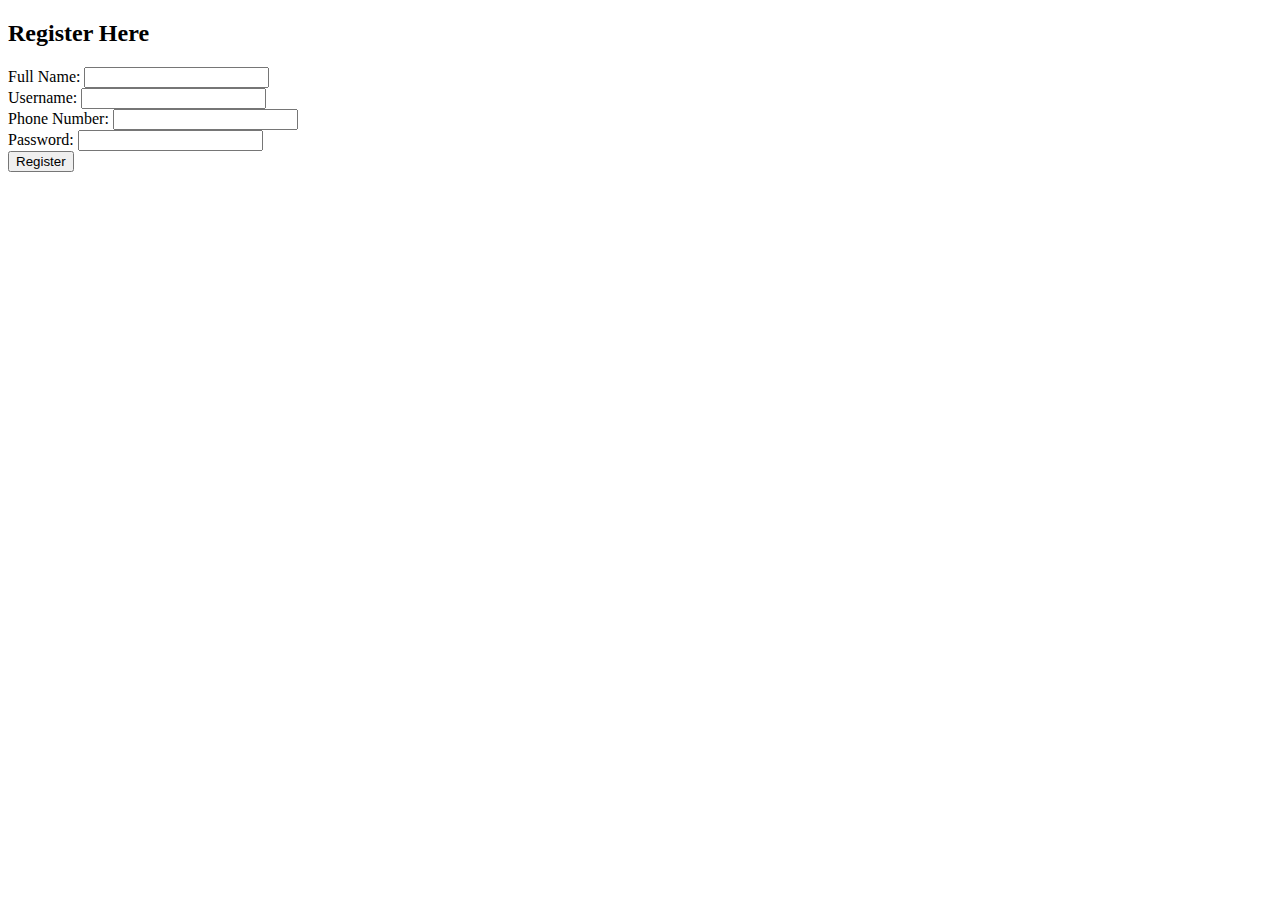
<file: Electric Vehicle Charging Management System/Electric Vehicle Charging Management System/Electric Vehicle Charging Management System Project/public_html/registration.html>
<!DOCTYPE html>
<html lang="en">

<head>
    <meta charset="UTF-8">
    <meta name="viewport" content="width=device-width, initial-scale=1.0">
    <title>Registration</title>
</head>

<body>
    <div class="container">
        <h2>Register Here</h2>
        <form action="connect_registered.html" method="post" autocomplete="off">
            <div class="registration">
                <label for="name">Full Name:</label>
                <input type="text" id="name" name="name" required>
            </div>
            <div class="registration">
                <label for="username">Username:</label>
                <input type="text" id="username" name="username" required>
            </div>
            <div class="registration">
                <label for="phone">Phone Number:</label>
                <input type="tel" id="phone" name="phone" required>
            </div>
            <div class="registration">
                <label for="password">Password:</label>
                <input type="password" id="password" name="password" required>
            </div>
            <div class="registration">
                <input type="submit" value="Register">
            </div>
        </form>
    </div>
</body>

</html>
</file>
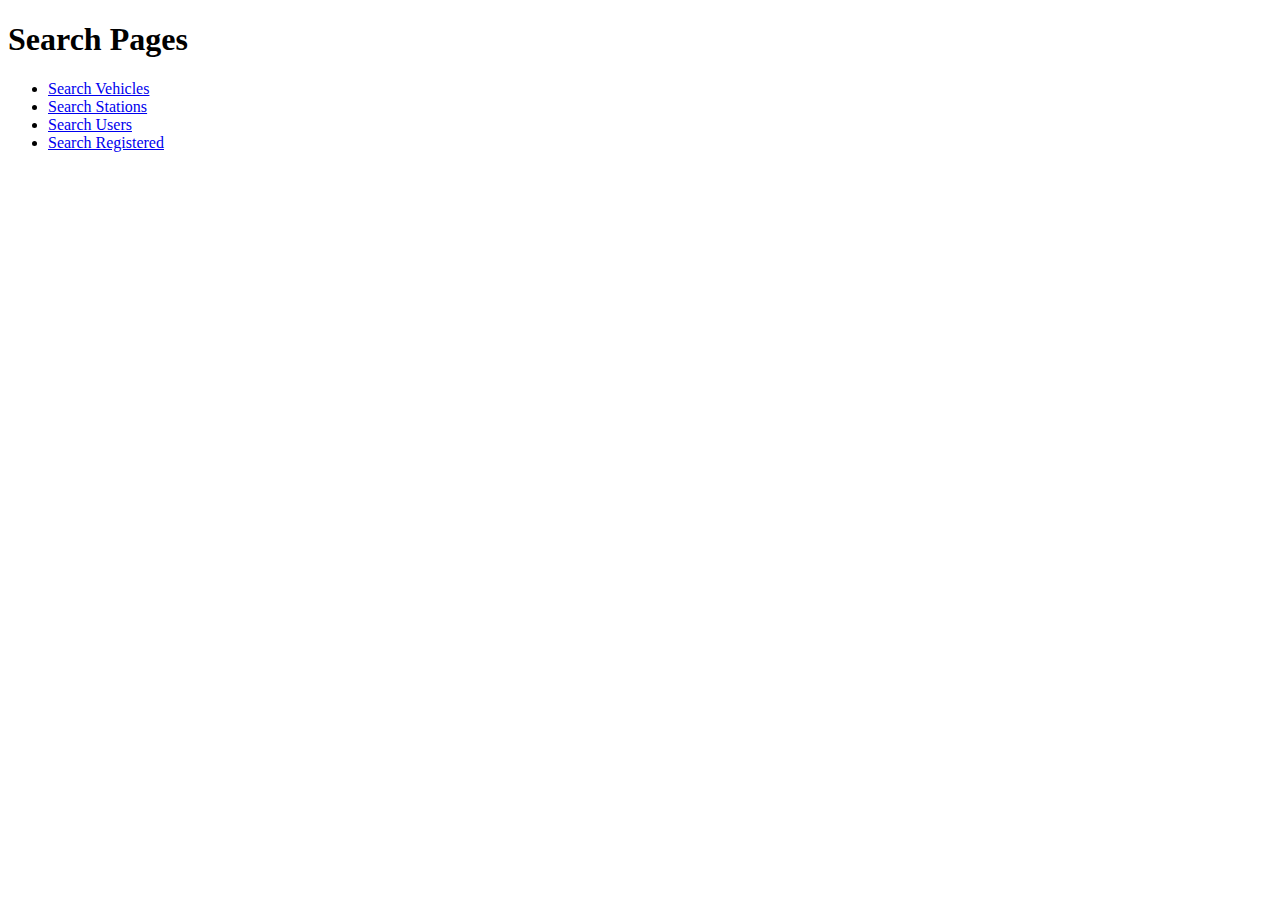
<file: Electric Vehicle Charging Management System/Electric Vehicle Charging Management System/Electric Vehicle Charging Management System Project/public_html/search_pages.html>
<!DOCTYPE html>
<html lang="en">

<head>
    <meta charset="UTF-8">
    <meta name="viewport" content="width=device-width, initial-scale=1.0">
    <title>Search Pages</title>
</head>

<body>
    <h1>Search Pages</h1>

    <ul>
        <li><a href="search_vehicles.html">Search Vehicles</a></li>
        <li><a href="search_stations.html">Search Stations</a></li>
        <li><a href="search_users.html">Search Users</a></li>
        <li><a href="search_registered.html">Search Registered</a></li>
    </ul>
</body>

</html>
</file>
<file: Electric Vehicle Charging Management System/Electric Vehicle Charging Management System/Electric Vehicle Charging Management System Project/public_html/css/style.css>
body {
  font-family: "Roboto", sans-serif;
  color: #0c0c0c;
  background-color: #ffffff;
  overflow-x: hidden;
}

.layout_padding {
  padding: 90px 0;
}

.layout_padding2 {
  padding: 75px 0;
}

.layout_padding2-top {
  padding-top: 75px;
}

.layout_padding2-bottom {
  padding-bottom: 75px;
}

.layout_padding-top {
  padding-top: 90px;
}

.layout_padding-bottom {
  padding-bottom: 90px;
}

.heading_container {
  display: -webkit-box;
  display: -ms-flexbox;
  display: flex;
  -webkit-box-orient: vertical;
  -webkit-box-direction: normal;
      -ms-flex-direction: column;
          flex-direction: column;
  -webkit-box-align: start;
      -ms-flex-align: start;
          align-items: flex-start;
}

.heading_container h2 {
  position: relative;
  font-weight: bold;
}

.heading_container.heading_center {
  -webkit-box-align: center;
      -ms-flex-align: center;
          align-items: center;
  text-align: center;
}

a,
a:hover,
a:focus {
  text-decoration: none;
}

a:hover,
a:focus {
  color: initial;
}

.btn,
.btn:focus {
  outline: none !important;
  -webkit-box-shadow: none;
          box-shadow: none;
}

/*header section*/
.hero_area {
  position: relative;
  min-height: 100vh;
  display: -webkit-box;
  display: -ms-flexbox;
  display: flex;
  -webkit-box-orient: vertical;
  -webkit-box-direction: normal;
      -ms-flex-direction: column;
          flex-direction: column;
}

.bg-box {
  position: absolute;
  top: 0;
  left: 0;
  width: 100%;
  height: 100%;
  overflow: hidden;
  z-index: -1;
}

.bg-box img {
  width: 100%;
  height: 100%;
  -o-object-fit: cover;
     object-fit: cover;
}

.bg-box::before {
  content: "";
  position: absolute;
  top: 0;
  left: 0;
  width: 100%;
  height: 100%;
  background: -webkit-gradient(linear, left top, right top, from(rgba(21, 82, 99, 0.65)), to(rgba(21, 82, 99, 0.55)));
  background: linear-gradient(to right, rgba(21, 82, 99, 0.65), rgba(21, 82, 99, 0.55));
}

.sub_page .hero_area {
  min-height: auto;
}

.sub_page .header_section {
  margin-top: 0;
  -webkit-box-shadow: 0 0 5px 0 rgba(0, 0, 0, 0.15);
          box-shadow: 0 0 5px 0 rgba(0, 0, 0, 0.15);
}

.header_section {
  padding: 10px 0;
}

.header_section .container-fluid {
  padding-right: 25px;
  padding-left: 25px;
}

.navbar-brand span {
  color: #ffffff;
  font-size: 24px;
  text-transform: uppercase;
  letter-spacing: 1px;
  font-weight: bold;
}

.custom_nav-container {
  padding: 0;
}

.custom_nav-container .navbar-nav {
  margin-left: auto;
}

.custom_nav-container .navbar-nav .nav-item .nav-link {
  padding: 7px 20px;
  color: #ffffff;
  text-align: center;
  text-transform: uppercase;
}

.custom_nav-container .navbar-nav .nav-item.active .nav-link {
  background-color: #ff6f3c;
}

.custom_nav-container .nav_search-btn {
  width: 35px;
  height: 35px;
  padding: 0;
  border: none;
  color: #ffffff;
}

.custom_nav-container .nav_search-btn:hover {
  color: #ff6f3c;
}

.custom_nav-container .navbar-toggler {
  outline: none;
}

.custom_nav-container .navbar-toggler {
  padding: 0;
  width: 37px;
  height: 42px;
  -webkit-transition: all 0.3s;
  transition: all 0.3s;
}

.custom_nav-container .navbar-toggler span {
  display: block;
  width: 35px;
  height: 4px;
  background-color: #ffffff;
  margin: 7px 0;
  -webkit-transition: all 0.3s;
  transition: all 0.3s;
  position: relative;
  border-radius: 5px;
  transition: all 0.3s;
}

.custom_nav-container .navbar-toggler span::before, .custom_nav-container .navbar-toggler span::after {
  content: "";
  position: absolute;
  left: 0;
  height: 100%;
  width: 100%;
  background-color: #ffffff;
  top: -10px;
  border-radius: 5px;
  -webkit-transition: all 0.3s;
  transition: all 0.3s;
}

.custom_nav-container .navbar-toggler span::after {
  top: 10px;
}

.custom_nav-container .navbar-toggler[aria-expanded="true"] {
  -webkit-transform: rotate(360deg);
          transform: rotate(360deg);
}

.custom_nav-container .navbar-toggler[aria-expanded="true"] span {
  -webkit-transform: rotate(45deg);
          transform: rotate(45deg);
}

.custom_nav-container .navbar-toggler[aria-expanded="true"] span::before, .custom_nav-container .navbar-toggler[aria-expanded="true"] span::after {
  -webkit-transform: rotate(90deg);
          transform: rotate(90deg);
  top: 0;
}

.custom_nav-container .navbar-toggler[aria-expanded="true"] .s-1 {
  -webkit-transform: rotate(45deg);
          transform: rotate(45deg);
  margin: 0;
  margin-bottom: -4px;
}

.custom_nav-container .navbar-toggler[aria-expanded="true"] .s-2 {
  display: none;
}

.custom_nav-container .navbar-toggler[aria-expanded="true"] .s-3 {
  -webkit-transform: rotate(-45deg);
          transform: rotate(-45deg);
  margin: 0;
  margin-top: -4px;
}

.custom_nav-container .navbar-toggler[aria-expanded="false"] .s-1,
.custom_nav-container .navbar-toggler[aria-expanded="false"] .s-2,
.custom_nav-container .navbar-toggler[aria-expanded="false"] .s-3 {
  -webkit-transform: none;
          transform: none;
}

.quote_btn-container {
  display: -webkit-box;
  display: -ms-flexbox;
  display: flex;
  -webkit-box-align: center;
      -ms-flex-align: center;
          align-items: center;
}

.quote_btn-container a {
  color: #000000;
  text-transform: uppercase;
}

.quote_btn-container a span {
  margin-left: 5px;
}

.quote_btn-container a:hover {
  color: #155263;
}

.quote_btn-container .quote_btn {
  display: inline-block;
  padding: 5px 25px;
  background-color: #ff6f3c;
  color: #ffffff;
  border-radius: 5px;
  -webkit-transition: all 0.3s;
  transition: all 0.3s;
  border: none;
}

.quote_btn-container .quote_btn:hover {
  background-color: #ef3e00;
}

/*end header section*/
/* slider section */
.slider_section {
  -webkit-box-flex: 1;
      -ms-flex: 1;
          flex: 1;
  display: -webkit-box;
  display: -ms-flexbox;
  display: flex;
  -webkit-box-align: center;
      -ms-flex-align: center;
          align-items: center;
  padding: 90px 0 145px 0;
  position: relative;
}

.slider_section .row {
  -webkit-box-align: center;
      -ms-flex-align: center;
          align-items: center;
}

.slider_section .find_form_container {
  /* nice select */
  /* end nice select */
}

.slider_section .find_form_container .form-group {
  margin: 15px;
  position: relative;
  -webkit-box-shadow: 0 0 2px 0 rgba(0, 0, 0, 0.1);
          box-shadow: 0 0 2px 0 rgba(0, 0, 0, 0.1);
}

.slider_section .find_form_container .input-group-text {
  width: 50px;
  display: -webkit-box;
  display: -ms-flexbox;
  display: flex;
  -webkit-box-pack: center;
      -ms-flex-pack: center;
          justify-content: center;
  -webkit-box-align: center;
      -ms-flex-align: center;
          align-items: center;
  background-color: #f7f8f3;
  border: none;
}

.slider_section .find_form_container label {
  color: #fff;
}

.slider_section .find_form_container .form-control {
  height: 50px;
  outline: none;
  border: none;
  position: relative;
  -webkit-box-shadow: none;
          box-shadow: none;
  background-color: #f7f8f3;
}

.slider_section .find_form_container .form-control::-webkit-input-placeholder {
  font-size: 14px;
}

.slider_section .find_form_container .form-control:-ms-input-placeholder {
  font-size: 14px;
}

.slider_section .find_form_container .form-control::-ms-input-placeholder {
  font-size: 14px;
}

.slider_section .find_form_container .form-control::placeholder {
  font-size: 14px;
}

.slider_section .find_form_container .form-control.nice-select {
  line-height: 39px;
}

.slider_section .find_form_container .nice-select ul {
  width: 100%;
  padding: 0;
}

.slider_section .find_form_container .nice-select::after {
  right: 15px;
  border: none;
  border-top: 5px solid #ccc;
  border-right: 5px solid transparent;
  border-bottom: 0;
  border-left: 5px solid transparent;
  -webkit-transform: rotate(0deg);
          transform: rotate(0deg);
}

.slider_section .find_form_container .nice-select.open::after {
  -webkit-transform: rotate(-180deg);
          transform: rotate(-180deg);
}

.slider_section .find_form_container .btn-box {
  display: -webkit-box;
  display: -ms-flexbox;
  display: flex;
  -webkit-box-pack: center;
      -ms-flex-pack: center;
          justify-content: center;
  margin-top: 25px;
}

.slider_section .find_form_container .btn-box button {
  display: inline-block;
  padding: 12px 50px;
  background-color: #ff6f3c;
  color: #ffffff;
  border-radius: 45x;
  -webkit-transition: all 0.3s;
  transition: all 0.3s;
  border: none;
}

.slider_section .find_form_container .btn-box button:hover {
  background-color: #ef3e00;
}

.slider_section #customCarousel1 {
  width: 100%;
  position: unset;
}

.slider_section .detail-box {
  color: #155263;
  text-align: center;
}

.slider_section .detail-box h1 {
  font-weight: bold;
  text-transform: uppercase;
  margin-bottom: 10px;
  color: #ffffff;
}

.slider_section .detail-box p {
  color: #ffffff;
  font-size: 15px;
  font-weight: 300;
}

.slider_section .detail-box .btn-box {
  display: -webkit-box;
  display: -ms-flexbox;
  display: flex;
  margin: 0 -5px;
  margin-top: 30px;
}

.slider_section .detail-box .btn-box a {
  margin: 5px;
  text-align: center;
  width: 165px;
}

.slider_section .detail-box .btn-box .btn1 {
  display: inline-block;
  padding: 10px 15px;
  background-color: #ffffff;
  color: #000000;
  border-radius: 0;
  -webkit-transition: all 0.3s;
  transition: all 0.3s;
  border: none;
}

.slider_section .detail-box .btn-box .btn1:hover {
  background-color: #d9d9d9;
}

.slider_section .detail-box .btn-box .btn2 {
  display: inline-block;
  padding: 10px 15px;
  background-color: #ff6f3c;
  color: #ffffff;
  border-radius: 0;
  -webkit-transition: all 0.3s;
  transition: all 0.3s;
  border: none;
}

.slider_section .detail-box .btn-box .btn2:hover {
  background-color: #ef3e00;
}

.slider_section .img-box img {
  width: 100%;
}

.slider_section .carousel-indicators {
  position: unset;
  margin: 0;
  -webkit-box-pack: center;
      -ms-flex-pack: center;
          justify-content: center;
  -webkit-box-align: center;
      -ms-flex-align: center;
          align-items: center;
  margin-top: 45px;
}

.slider_section .carousel-indicators li {
  background-color: #ffffff;
  width: 12px;
  height: 12px;
  border-radius: 100%;
  opacity: 1;
  border: 1px solid #ffffff;
  text-indent: unset;
  background-clip: unset;
  -webkit-transition: all 0.2s;
  transition: all 0.2s;
}

.slider_section .carousel-indicators li.active {
  width: 20px;
  height: 20px;
  background-color: transparent;
}

.about_section .heading_container {
  margin-bottom: 30px;
}

.about_section .row {
  -webkit-box-align: center;
      -ms-flex-align: center;
          align-items: center;
}

.about_section .img-box img {
  max-width: 100%;
}

.about_section .detail-box h3 {
  font-weight: bold;
}

.about_section .detail-box p {
  margin-top: 15px;
}

.about_section .detail-box a {
  display: inline-block;
  padding: 10px 45px;
  background-color: #ff6f3c;
  color: #ffffff;
  border-radius: 0px;
  -webkit-transition: all 0.3s;
  transition: all 0.3s;
  border: none;
  margin-top: 15px;
}

.about_section .detail-box a:hover {
  background-color: #ef3e00;
}

.why_section .box {
  -webkit-box-flex: 1;
      -ms-flex: 1;
          flex: 1;
  display: -webkit-box;
  display: -ms-flexbox;
  display: flex;
  -webkit-box-orient: vertical;
  -webkit-box-direction: normal;
      -ms-flex-direction: column;
          flex-direction: column;
  margin-top: 45px;
  background: #155263;
  color: #ffffff;
  padding: 25px;
}

.why_section .box .img-box {
  width: 105px;
  height: 105px;
  display: -webkit-box;
  display: -ms-flexbox;
  display: flex;
  -webkit-box-pack: center;
      -ms-flex-pack: center;
          justify-content: center;
  -webkit-box-align: center;
      -ms-flex-align: center;
          align-items: center;
  background-color: #ffffff;
  border-radius: 100%;
  -webkit-transition: all 0.3s;
  transition: all 0.3s;
}

.why_section .box .img-box img {
  width: 55px;
}

.why_section .box .detail-box {
  margin-top: 20px;
}

.why_section .box .detail-box h4 {
  font-weight: bold;
  font-size: 22px;
}

.why_section .box .detail-box p {
  margin-bottom: 0;
}

.why_section .box.active .img-box, .why_section .box:hover .img-box {
  -webkit-transform: scale(1.2);
          transform: scale(1.2);
}

.pricing_section {
  position: relative;
}

.pricing_section .heading_container {
  color: #ffffff;
}

.pricing_section .box {
  background: #ffffff;
  text-align: center;
  padding: 25px;
  border-radius: 15px;
  margin-top: 75px;
  position: relative;
  overflow: hidden;
}

.pricing_section .box * {
  position: relative;
  z-index: 1;
}

.pricing_section .box::before {
  content: "";
  position: absolute;
  top: -100px;
  left: 50%;
  width: 400px;
  height: 400px;
  background: #ff6f3c;
  border-radius: 100%;
  -webkit-transform: translate(-50%, -50%);
          transform: translate(-50%, -50%);
}

.pricing_section .box .price {
  font-size: 2rem;
  font-weight: bold;
  color: #ffffff;
  margin-bottom: 65px;
}

.pricing_section .box a {
  color: #155263;
}

.pricing_section .box.box-center {
  margin-top: 45px;
}

.client_section .heading_container {
  margin-bottom: 25px;
}

.client_section .box {
  display: -webkit-box;
  display: -ms-flexbox;
  display: flex;
  -webkit-box-orient: vertical;
  -webkit-box-direction: normal;
      -ms-flex-direction: column;
          flex-direction: column;
  margin: 15px;
}

.client_section .box .detail-box {
  margin-bottom: 15px;
  position: relative;
}

.client_section .box .detail-box p {
  position: relative;
  z-index: 1;
}

.client_section .box .detail-box::before, .client_section .box .detail-box::after {
  font-family: FontAwesome;
  display: inline-block;
  padding-right: 6px;
  vertical-align: middle;
  position: absolute;
  font-size: 68px;
  color: #e0e0e0;
}

.client_section .box .detail-box::before {
  content: "\f10d";
  top: -25px;
  left: -10px;
}

.client_section .box .detail-box::after {
  content: "\f10e";
  bottom: -25px;
  right: 0;
}

.client_section .box .client_id {
  display: -webkit-box;
  display: -ms-flexbox;
  display: flex;
  -webkit-box-align: center;
      -ms-flex-align: center;
          align-items: center;
}

.client_section .box .client_id .img-box {
  position: relative;
  width: 100px;
  height: 100px;
}

.client_section .box .client_id .img-box img {
  width: 100%;
  border-radius: 100%;
  border: 5px solid #155263;
}

.client_section .box .client_id .name {
  margin-left: 15px;
}

.client_section .box .client_id .name h6 {
  color: #23242a;
  font-size: 18px;
  margin-bottom: 0;
}

.client_section .box .client_id .name p {
  margin-bottom: 0;
}

.client_section .owl-carousel .owl-nav {
  display: -webkit-box;
  display: -ms-flexbox;
  display: flex;
  margin-top: 45px;
  padding: 0 15px;
}

.client_section .owl-carousel .owl-nav .owl-prev,
.client_section .owl-carousel .owl-nav .owl-next {
  width: 45px;
  height: 45px;
  background-color: #ff6f3c;
  color: #ffffff;
  outline: none;
  bottom: 0px;
  font-size: 24px;
  margin-right: 10px;
}

.info_section {
  background-color: #155263;
  color: #ffffff;
  padding-top: 60px;
  padding-bottom: 25px;
}

.info_section .info_col {
  margin-bottom: 35px;
}

.info_section .contact_nav {
  display: -webkit-box;
  display: -ms-flexbox;
  display: flex;
  -webkit-box-orient: vertical;
  -webkit-box-direction: normal;
      -ms-flex-direction: column;
          flex-direction: column;
  -webkit-box-align: start;
      -ms-flex-align: start;
          align-items: flex-start;
}

.info_section .contact_nav a {
  -webkit-box-flex: 1;
      -ms-flex: 1;
          flex: 1;
  margin: 0;
  display: -webkit-box;
  display: -ms-flexbox;
  display: flex;
  -webkit-box-align: center;
      -ms-flex-align: center;
          align-items: center;
  color: #ffffff;
  margin-bottom: 10px;
}

.info_section .contact_nav a i {
  font-size: 22px;
  margin-right: 10px;
}

.info_section .contact_nav a:hover {
  color: #ff6f3c;
}

.info_section h4 {
  text-transform: uppercase;
  position: relative;
  margin-bottom: 20px;
  color: #ffffff;
  font-weight: 600;
}

.info_section .social_box {
  width: 100%;
  display: -webkit-box;
  display: -ms-flexbox;
  display: flex;
  margin-top: 25px;
}

.info_section .social_box a {
  display: -webkit-box;
  display: -ms-flexbox;
  display: flex;
  -webkit-box-pack: center;
      -ms-flex-pack: center;
          justify-content: center;
  -webkit-box-align: center;
      -ms-flex-align: center;
          align-items: center;
  border-radius: 100%;
  width: 40px;
  height: 40px;
  border: 1px solid #ffffff;
  color: #ffffff;
  font-size: 18px;
  margin-right: 10px;
}

.info_section .social_box a:hover {
  color: #ff6f3c;
  border-color: #ff6f3c;
}

.info_section .info_form input {
  width: 100%;
  border: none;
  height: 45px;
  margin-bottom: 10px;
  padding-left: 25px;
  background-color: #eaeaea;
  outline: none;
  color: #101010;
}

.info_section .info_form button {
  width: 100%;
  display: inline-block;
  padding: 10px 45px;
  background-color: #ff6f3c;
  color: #ffffff;
  border-radius: 0px;
  -webkit-transition: all 0.3s;
  transition: all 0.3s;
  border: none;
}

.info_section .info_form button:hover {
  background-color: #ef3e00;
}

/* footer section*/
.footer_section {
  position: relative;
  background-color: #ffffff;
  text-align: center;
}

.footer_section p {
  color: #155263;
  padding: 25px 0;
  margin: 0;
}

.footer_section p a {
  color: inherit;
}
/*# sourceMappingURL=style.css.map */
</file>
<file: Electric Vehicle Charging Management System/Electric Vehicle Charging Management System/Electric Vehicle Charging Management System Project/public_html/css/responsive.css>
@media (max-width: 1300px) {}

@media (max-width: 1120px) {}

@media (max-width: 992px) {
  .hero_area {
    min-height: auto;
  }

  .custom_nav-container .form-inline {
    justify-content: center;
  }

  .custom_nav-container .navbar-nav .nav-item .nav-link {
    padding: 5px 15px;
  }

  .custom_nav-container .navbar-nav {
    padding-top: 15px;
    align-items: center;
    text-align: center;
  }

  .custom_nav-container .navbar-nav .nav-item .nav-link {
    padding: 5px 25px;
    margin: 5px 0;
  }

  .about_section .detail-box {
    margin-top: 45px;
  }

  .pricing_section .box {
    margin-top: 45px;
  }
}

@media (max-width: 768px) {
  .info_section .contact_nav {
    flex-direction: column;
    align-items: flex-start;
    padding-top: 0;
  }

  .info_section .contact_nav a:not(:nth-last-child(1)) {
    margin-bottom: 25px;
  }

  .info_section .contact_nav a {
    align-items: flex-start;
    text-align: left;
  }

  .info_section .info_top {
    padding: 0;
  }

  .info_section .info_top .row>div {
    margin-bottom: 35px;
  }
}

@media (max-width: 576px) {}

@media (max-width: 480px) {
  .slider_section .detail-box h1 {
    font-size: 2rem;
  }

}

@media (max-width: 420px) {}

@media (max-width: 376px) {}

@media (min-width: 1200px) {
  .container {
    max-width: 1170px;
  }
}
</file>
